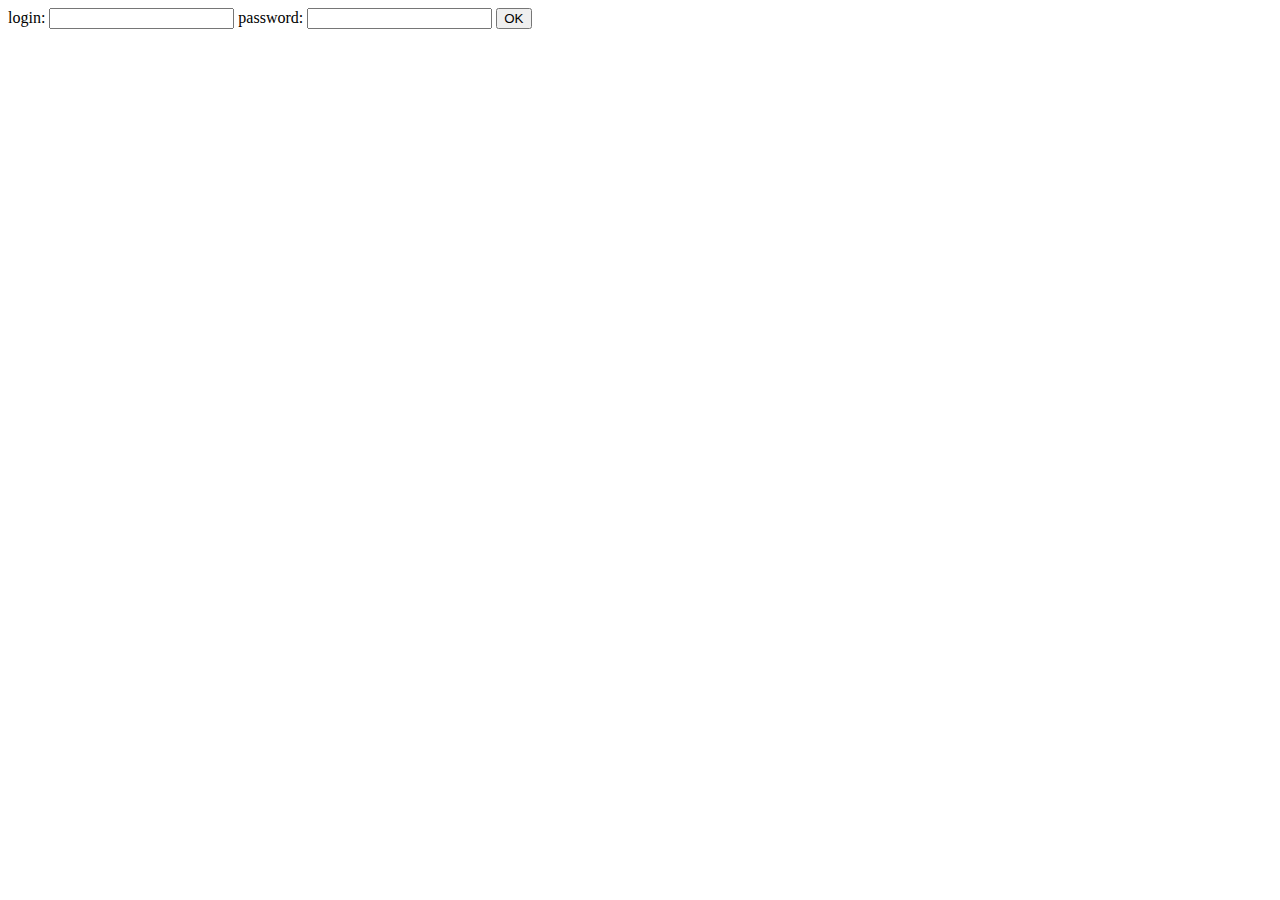
<file: d04/ex01/index.html>
<!DOCTYPE html>
<html lang="en" dir="ltr">
  <head>
    <meta charset="utf-8">
    <title></title>
  </head>
  <body>
    <form class="" action="create.php" method="post">
      login: <input type="text" name="login" value="">
      password: <input type="password" name="passwd" value="">
      <input type="submit" name="submit" value="OK">
    </form>
  </body>
</html>
</file>
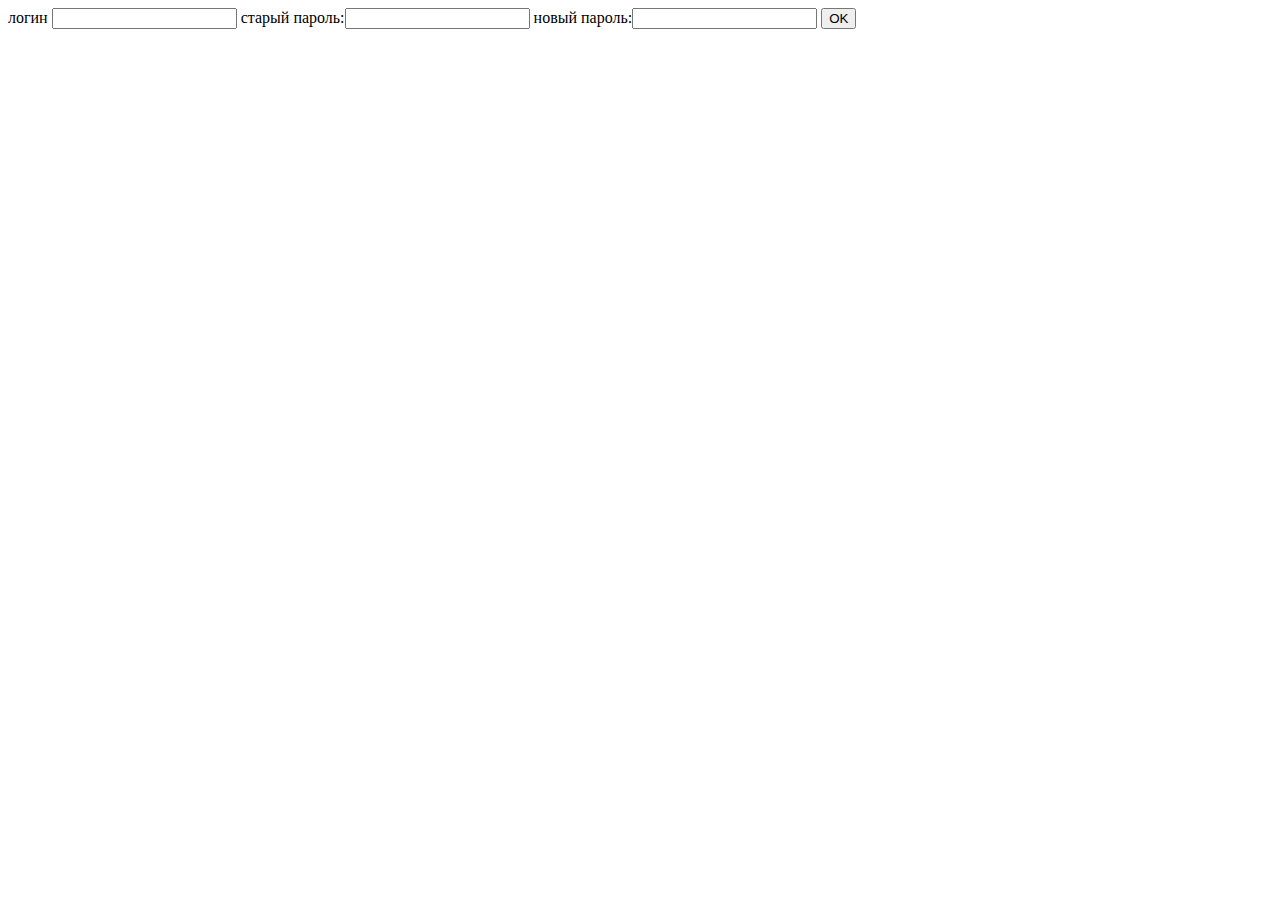
<file: d04/ex02/index.html>
<!DOCTYPE html>
<html lang="en" dir="ltr">
  <head>
    <meta charset="utf-8">
    <title></title>
  </head>
  <body>
    <form class="" action="modif.php" method="post">
      логин <input type="text" name="login" value=""/>
      старый пароль:<input type="password" name="oldpw" value=""/>
      новый пароль:<input type="password" name="newpw" value=""/>
      <input type="submit" name="submit" value="OK">
    </form>
  </body>
</html>
</file>
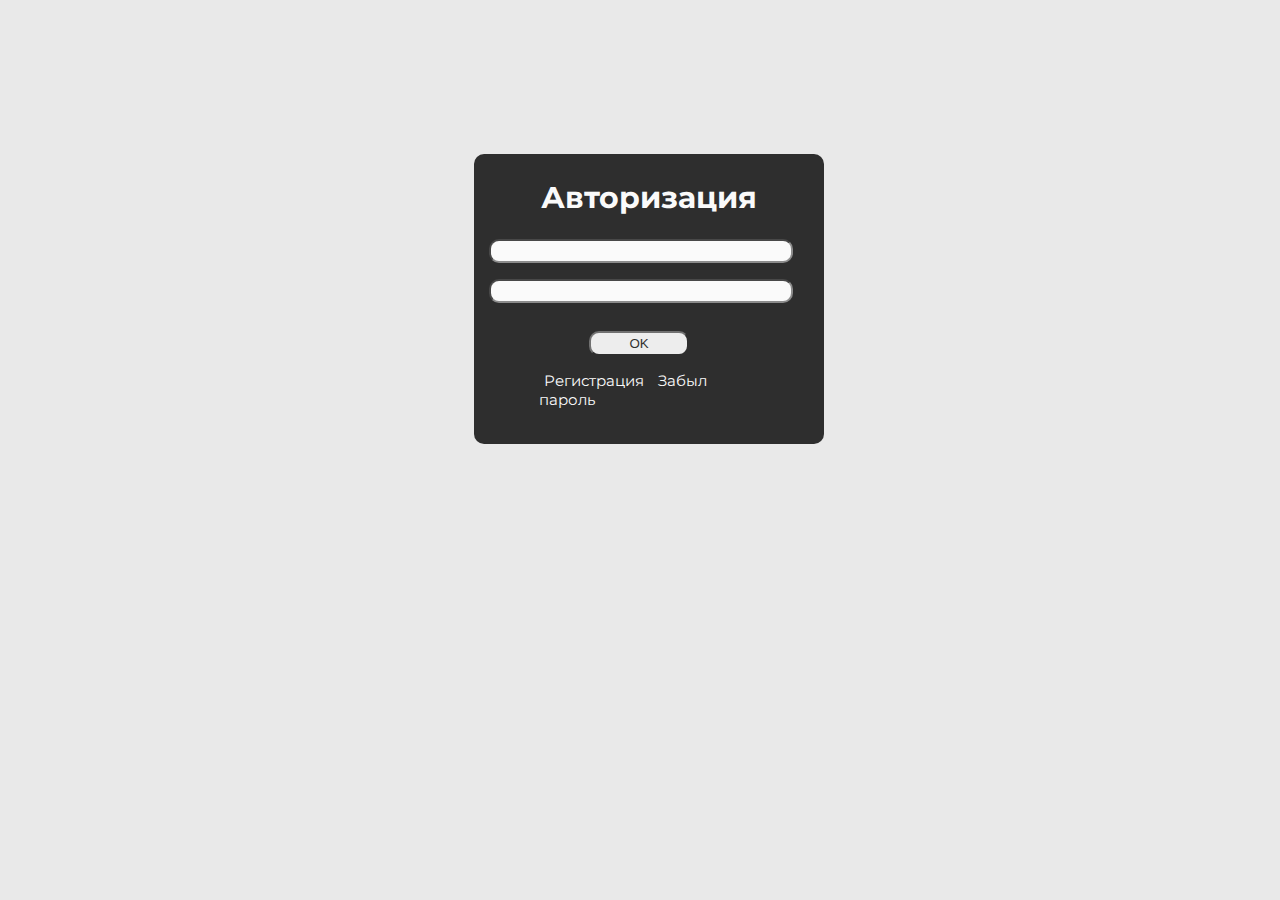
<file: d04/ex04/index.html>
<!DOCTYPE html>
<html lang="ru" dir="ltr">
  <head>
    <meta charset="utf-8">
    <title>Щегло-чат</title>
    <link href="https://fonts.googleapis.com/css?family=Montserrat:200,400,600&amp;subset=cyrillic" rel="stylesheet">
    <link rel="stylesheet" href="css/style.css">
  </head>
  <body>
    <form class="auth_ruv" action="parth/login.php" method="post">
      <h1>Авторизация</h1>
      <input class="index" type="text" name="login" value=""> <br>
      <input class="index" type="password" name="passwd" value=""> <br>
      <input class="input" type="submit" name="submit" value="OK">
        <div class="index_a">
        <a href="create.html">Регистрация</a>
        <a href="modifi.html">Забыл пароль</a>
      </div>
    </form>
  </body>
</html>
</file>
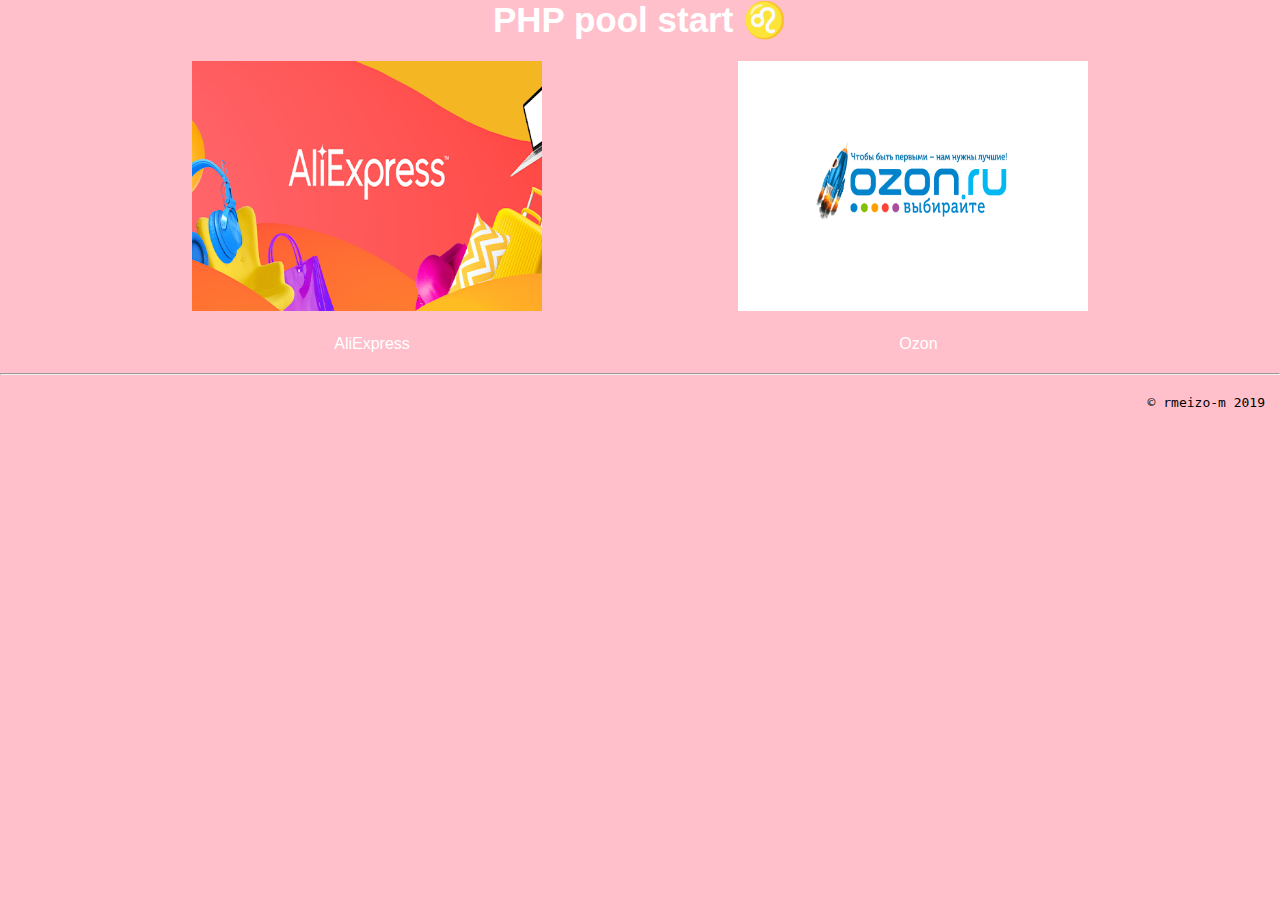
<file: d00/ex00/basics.html>
<!-- *********************************************************************** -->
<!--                                                                         -->
<!--                                                      :::      ::::::::  -->
<!-- basics.html                                        :+:      :+:    :+:  -->
<!--                                                  +:+ +:+         +:+    -->
<!-- By: rmeizo-m <marvin@42.fr>                    +#+  +:+       +#+       -->
<!--                                              +#+#+#+#+#+   +#+          -->
<!-- Created: 2019/05/28 17:30:58 by rmeizo-m          #+#    #+#            -->
<!-- Updated: 2019/05/28 17:31:01 by rmeizo-m         ###   ########.fr      -->
<!--                                                                         -->
<!-- *********************************************************************** -->

<!DOCTYPE html>
<html lang="en" dir="ltr">
  <head>
    <meta charset="utf-8">
    <title>Basics</title>
    <meta name="viewport" content="width=device-width">
	  <style type="text/css">
      * {
        margin:0;
        padding:0;
      }

      body{
        background-color: pink;
        font-family: sans-serif;
      }

      h1{
        color: white;
        text-align: center;
        font-size: 35px;
      }
      a{
        text-decoration: none;
        color: white;
      }

      p {
        text-align: center;
        margin: 20px 0px 0px 10px;
      }

      .image {
        display: inline-block;
        margin-left: 15%;
        padding: 20px 0px;
      }

      .image img{
        width: 350px;
        height: 250px;
      }
      footer p{
			text-align: right;
			font-family: monospace;
      margin-right: 15px;
		}
    </style>
  </head>
  <body>
    <h1>PHP pool start &#9804;</h1>
    <div class="image">
      <img src="images/aliexpress.png" alt="aliexpress">
      <br>
      <p><a href="http://www.aliexpress.com">AliExpress</a></p>
    </div>
    <div class="image">
      <img src="images/ozon_ru.png" alt="">
      <br>
      <p><a href="http://www.ozon.ru">Ozon</a></p>
    </div>
    <hr>
    <footer><p>&copy; rmeizo-m 2019</p></footer>
  </body>
</html>
</file>
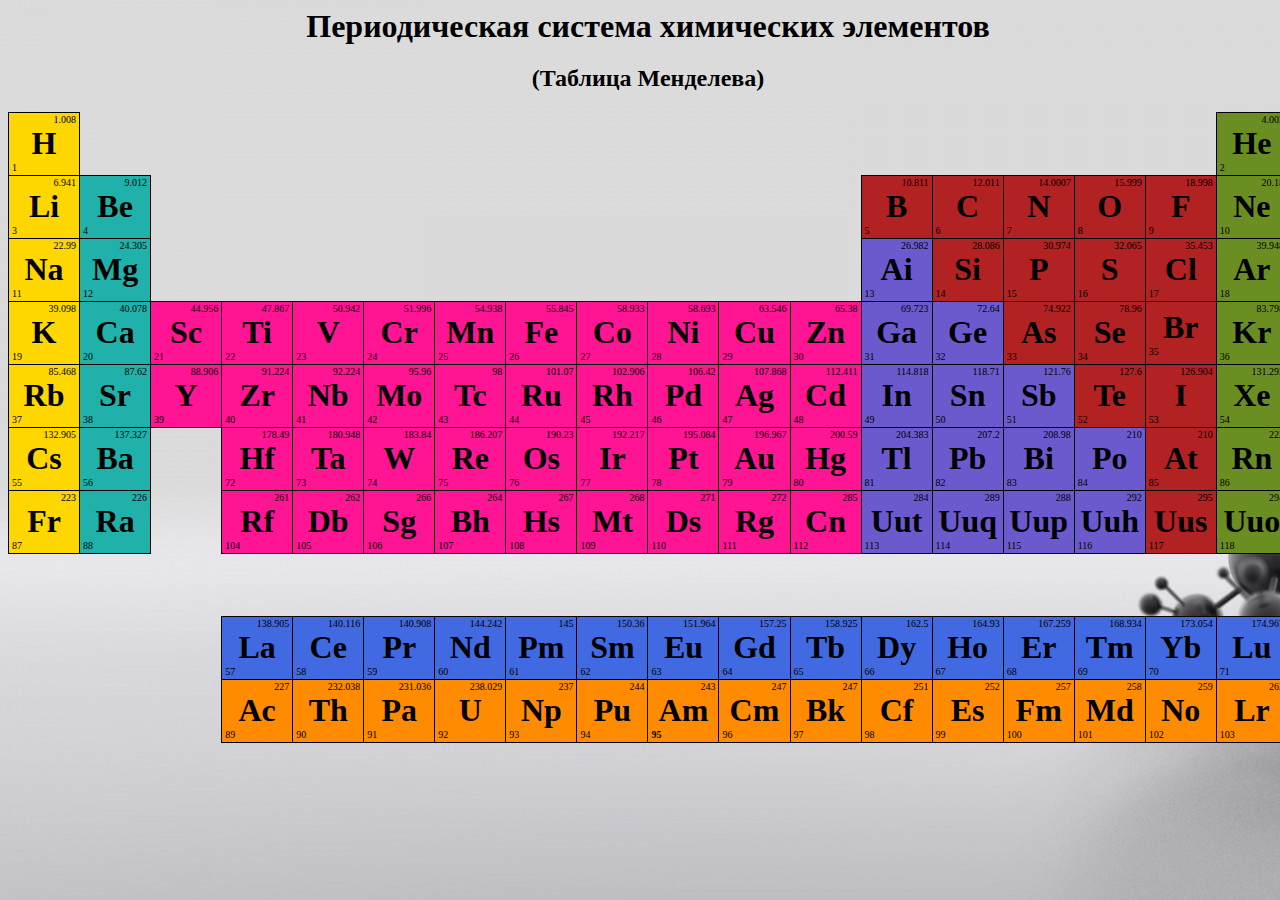
<file: d00/ex01/mendeleiev.html>
<!-- *********************************************************************** -->
<!--                                                                         -->
<!--                                                      :::      ::::::::  -->
<!-- mendeleive.html                                    :+:      :+:    :+:  -->
<!--                                                  +:+ +:+         +:+    -->
<!-- By: rmeizo-m <marvin@42.fr>                    +#+  +:+       +#+       -->
<!--                                              +#+#+#+#+#+   +#+          -->
<!-- Created: 2019/05/29 17:31:35 by rmeizo-m          #+#    #+#            -->
<!-- Updated: 2019/05/29 17:31:37 by rmeizo-m         ###   ########.fr      -->
<!--                                                                         -->
<!-- *********************************************************************** -->

<!DOCTYPE html>
<html>
<head>
	<meta charset="utf-8">
	<meta name="viewport" content="width=device-width">
	<title>Periodic Table</title>
	<style type="text/css">
		.hed {
			color: #000000;
			text-align: center;
		}
		#border{
			border: none;
		}
		table {
			border-collapse: collapse;
			width: 100%;
		}
		td {
			width: 60px;
			height: 60px;
			border: 1px solid black;
		}
		h1 {
			color: #000000;
			text-align: center;
			margin: 0;
		}
		h2 {
			color: #000000;
			text-align: center;
		}
		p {
			font-size: 10px;
			margin: 0;
		}
		body {
			width: 100%;
			background-image: url(images/images.jpeg);
      height: 5px;
		}
		.nbr_top {
			margin-right: 2px;
      text-align: right;
		}
		.nbr_bottom {
			margin-left: 2px;
			text-align: left;
		}
		.gold {
			background-color: #ffd700;
		}
		.pink {
			background-color: #ff1493;
		}
		.green {
			background-color: #6b8e23;
		}
		.red {
			background-color: #b22222;
		}
		.blue {
			background-color: #6a5acd;
		}
		.sea {
			background-color: #20b2aa;
		}
		.blue_two {
			background-color: #4169e1;
		}
		.orange {
			background-color: #ff8c00;
		}
	</style>
</head>
<body>
	<div>
		<table contenteditable="true">
			<h1 class="hed">Периодическая система химических элементов</h1>
			<h2>(Таблица Менделева)</h2>
			<!-- Первый ряд -->
			<tr>
				<td class="gold">
					<div>
						<p class="nbr_top">1.008</p>
						<h1>H</h1>
						<p class="nbr_bottom">1</p>
					</div>
				</td>
				<td colspan="16" id="border"></td>
				<td class="green">
					<div>
						<p class="nbr_top">4.003</p>
						<h1>He</h1>
						<p class="nbr_bottom">2</p>
					</div>
				</td>
			</tr>
			<!-- Второй ряд -->
			<tr>
				<td class="gold">
					<div>
						<p class="nbr_top">6.941</p>
						<h1>Li</h1>
						<p class="nbr_bottom">3</p>
					</div>
				</td>
				<td class="sea">
					<div>
						<p class="nbr_top">9.012</p>
						<h1>Be</h1>
						<p class="nbr_bottom">4</p>
					</div>
				</td>
				<div>
					<td colspan="10" id="border"></td>
				</div>
				<td class="red">
					<div>
						<p class="nbr_top">10.811</p>
						<h1>B</h1>
						<p class="nbr_bottom">5</p>
					</div>
				</td>
				<td class="red">
					<div>
						<p class="nbr_top">12.011</p>
						<h1>C</h1>
						<p class="nbr_bottom">6</p>
					</div>
				</td>
				<td class="red">
					<div>
						<p class="nbr_top">14.0007</p>
						<h1>N</h1>
						<p class="nbr_bottom">7</p>
					</div>
				</td>
				<td class="red">
					<div>
						<p class="nbr_top">15.999</p>
						<h1>O</h1>
						<p class="nbr_bottom">8</p>
					</div>
				</td>
				<td class="red">
					<div>
						<p class="nbr_top">18.998</p>
						<h1>F</h1>
						<p class="nbr_bottom">9</p>
					</div>
				</td>
				<td class="green">
					<div>
						<p class="nbr_top">20.18</p>
						<h1>Ne</h1>
						<p class="nbr_bottom">10</p>
					</div>
				</td>
			</tr>
			<!-- Третий ряд -->
			<tr>
				<td class="gold">
					<div>
						<p class="nbr_top">22.99</p>
						<h1>Na</h1>
						<p class="nbr_bottom">11</p>
					</div>
				</td>
				<td class="sea">
					<div>
						<p class="nbr_top">24.305</p>
						<h1>Mg</h1>
						<p class="nbr_bottom">12</p>
					</div>
				</td>
				<td colspan="10" id="border"></td>
				<td class="blue">
					<div>
						<p class="nbr_top">26.982</p>
						<h1>Ai</h1>
						<p class="nbr_bottom">13</p>
					</div>
				</td>
				<td class="red">
					<div>
						<p class="nbr_top">28.086</p>
						<h1>Si</h1>
						<p class="nbr_bottom">14</p>
					</div>
				</td>
				<td class="red">
					<div>
						<p class="nbr_top">30.974</p>
						<h1>P</h1>
						<p class="nbr_bottom">15</p>
					</div>
				</td>
				<td class="red">
					<div>
						<p class="nbr_top">32.065</p>
						<h1>S</h1>
						<p class="nbr_bottom">16</p>
					</div>
				</td>
				<td class="red">
					<div>
						<p class="nbr_top">35.453</p>
						<h1>Cl</h1>
						<p class="nbr_bottom">17</p>
					</div>
				</td>
				<td class="green">
					<div>
						<p class="nbr_top">39.948</p>
						<h1>Ar</h1>
						<p class="nbr_bottom">18</p>
					</div>
				</td>
			</tr>
			<!-- Четвертый ряд -->
			<tr>
				<td class="gold">
					<div>
						<p class="nbr_top">39.098</p>
						<h1>K</h1>
						<p class="nbr_bottom">19</p>
					</div>
				</td>
				<td class="sea">
					<div>
						<p class="nbr_top">40.078</p>
						<h1>Ca</h1>
						<p class="nbr_bottom">20</p>
					</div>
				</td>
				<td  class="pink">
					<div>
						<p class="nbr_top">44.956</p>
						<h1>Sc</h1>
						<p class="nbr_bottom">21</p>
					</div>
				</td>
				<td  class="pink">
					<div>
						<p class="nbr_top">47.867</p>
						<h1>Ti</h1>
						<p class="nbr_bottom">22</p>
					</div>
				</td>
				<td  class="pink">
					<div>
						<p class="nbr_top">50.942</p>
						<h1>V</h1>
						<p class="nbr_bottom">23</p>
					</div>
				</td>
				<td  class="pink">
					<div>
						<p class="nbr_top">51.996</p>
						<h1>Cr</h1>
						<p class="nbr_bottom">24</p>
					</div>
				</td>
				<td class="pink">
					<div>
						<p class="nbr_top">54.938</p>
						<h1>Mn</h1>
						<p class="nbr_bottom">25</p>
					</div>
				</td>
				<td  class="pink">
					<div>
						<p class="nbr_top">55.845</p>
						<h1>Fe</h1>
						<p class="nbr_bottom">26</p>
					</div>
				</td>
				<td  class="pink">
					<div>
						<p class="nbr_top">58.933</p>
						<h1>Co</h1>
						<p class="nbr_bottom">27</p>
					</div>
				</td>
				<td class="pink">
					<div>
						<p class="nbr_top">58.693</p>
						<h1>Ni</h1>
						<p class="nbr_bottom">28</p>
					</div>
				</td>
				<td  class="pink">
					<div>
						<p class="nbr_top">63.546</p>
						<h1>Cu</h1>
						<p class="nbr_bottom">29</p>
					</div>
				</td>
				<td  class="pink">
					<div>
						<p class="nbr_top">65.38</p>
						<h1>Zn</h1>
						<p class="nbr_bottom">30</p>
					</div>
				</td>
				<td class="blue">
					<div>
						<p class="nbr_top">69.723</p>
						<h1>Ga</h1>
						<p class="nbr_bottom">31</p>
					</div>
				</td>
				<td class="blue">
					<div>
						<p class="nbr_top">72.64</p>
						<h1>Ge</h1>
						<p class="nbr_bottom">32</p>
					</div>
				</td>
				<td class="red">
					<div>
						<p class="nbr_top">74.922</p>
						<h1>As</h1>
						<p class="nbr_bottom">33</p>
					</div>
				</td>
				<td class="red">
					<div>
						<p class="nbr_top">78.96</p>
						<h1>Se</h1>
						<p class="nbr_bottom">34</p>
					</div>
				</td>
				<td class="red">
					<div>
						<p class="nbr_top"></p>
						<h1>Br</h1>
						<p class="nbr_bottom">35</p>
					</div>
				</td>
				<td class="green">
					<div>
						<p class="nbr_top">83.798</p>
						<h1>Kr</h1>
						<p class="nbr_bottom">36</p>
					</div>
				</td>
			</tr>
			<!-- Пятый ряд -->
			<tr>
				<td class="gold">
					<div>
						<p class="nbr_top">85.468</p>
						<h1>Rb</h1>
						<p class="nbr_bottom">37</p>
					</div>
				</td>
				<td class="sea">
					<div>
						<p class="nbr_top">87.62</p>
						<h1>Sr</h1>
						<p class="nbr_bottom">38</p>
					</div>
				</td>
				<td  class="pink">
					<div>
						<p class="nbr_top">88.906</p>
						<h1>Y</h1>
						<p class="nbr_bottom">39</p>
					</div>
				</td>
				<td  class="pink">
					<div>
						<p class="nbr_top">91.224</p>
						<h1>Zr</h1>
						<p class="nbr_bottom">40</p>
					</div>
				</td>
				<td  class="pink">
					<div>
						<p class="nbr_top">92.224</p>
						<h1>Nb</h1>
						<p class="nbr_bottom">41</p>
					</div>
				</td>
				<td  class="pink">
					<div>
						<p class="nbr_top">95.96</p>
						<h1>Mo</h1>
						<p class="nbr_bottom">42</p>
					</div>
				</td>
				<td  class="pink">
					<div>
						<p class="nbr_top">98</p>
						<h1>Tc</h1>
						<p class="nbr_bottom">43</p>
					</div>
				</td>
				<td  class="pink">
					<div>
						<p class="nbr_top">101.07</p>
						<h1>Ru</h1>
						<p class="nbr_bottom">44</p>
					</div>
				</td>
				<td  class="pink">
					<div>
						<p class="nbr_top">102.906</p>
						<h1>Rh</h1>
						<p class="nbr_bottom">45</p>
					</div>
				</td>
			    <td  class="pink">
			        <div>
			          <p class="nbr_top">106.42</p>
			          <h1>Pd</h1>
			          <p class="nbr_bottom">46</p>
			        </div>
			    </td>
			    <td  class="pink">
			        <div>
			          <p class="nbr_top">107.868</p>
			          <h1>Ag</h1>
			          <p class="nbr_bottom">47</p>
			        </div>
			    </td>
			    <td  class="pink">
			        <div>
			          <p class="nbr_top">112.411</p>
			          <h1>Cd</h1>
			          <p class="nbr_bottom">48</p>
			        </div>
			    </td>
			    <td class="blue">
			        <div>
			          <p class="nbr_top">114.818</p>
			          <h1>In</h1>
			          <p class="nbr_bottom">49</p>
			        </div>
			    </td>
			    <td class="blue">
			        <div>
			          <p class="nbr_top">118.71</p>
			          <h1>Sn</h1>
			          <p class="nbr_bottom">50</p>
			        </div>
			    </td>
			    <td class="blue">
			        <div>
			          <p class="nbr_top">121.76</p>
			          <h1>Sb</h1>
			          <p class="nbr_bottom">51</p>
			        </div>
			    </td>
			    <td class="red">
			        <div>
			          <p class="nbr_top">127.6</p>
			          <h1>Te</h1>
			          <p class="nbr_bottom">52</p>
			        </div>
			    </td>
			    <td class="red">
			        <div>
			          <p class="nbr_top">126.904</p>
			          <h1>I</h1>
			          <p class="nbr_bottom">53</p>
			        </div>
			    </td>
			    <td class="green">
			        <div>
			          <p class="nbr_top">131.293</p>
			          <h1>Xe</h1>
			          <p class="nbr_bottom">54</p>
			        </div>
			    </td>
			    </tr>
    			<!-- Шестой ряд -->
			    <tr>
			      <td class="gold">
			        <div>
			          <p class="nbr_top">132.905</p>
			          <h1>Cs</h1>
			          <p class="nbr_bottom">55</p>
			        </div>
			      </td>
			      <td class="sea">
			        <div>
			          <p class="nbr_top">137.327</p>
			          <h1>Ba</h1>
			          <p class="nbr_bottom">56</p>
			        </div>
			      </td>
			      <td colspan="1" style="border:0"></td>
			      <td class="pink">
			        <div>
			          <p class="nbr_top">178.49</p>
			          <h1>Hf</h1>
			          <p class="nbr_bottom">72</p>
			        </div>
			      </td>
			      <td class="pink">
			        <div>
			          <p class="nbr_top">180.948</p>
			          <h1>Ta</h1>
			          <p class="nbr_bottom">73</p>
			        </div>
			      </td>
			      <td class="pink">
			        <div>
			          <p class="nbr_top">183.84</p>
			          <h1>W</h1>
			          <p class="nbr_bottom">74</p>
			        </div>
			      </td>
			      <td class="pink">
			        <div>
			          <p class="nbr_top">186.207</p>
			          <h1>Re</h1>
			          <p class="nbr_bottom">75</p>
			        </div>
			      </td>
			      <td class="pink">
			        <div>
			          <p class="nbr_top">190.23</p>
			          <h1>Os</h1>
			          <p class="nbr_bottom">76</p>
			        </div>
			      </td>
			      <td class="pink">
			        <div>
			          <p class="nbr_top">192.217</p>
			          <h1>Ir</h1>
			          <p class="nbr_bottom">77</p>
			        </div>
			      </td>
			      <td class="pink">
			        <div>
			          <p class="nbr_top">195.084</p>
			          <h1>Pt</h1>
			          <p class="nbr_bottom">78</p>
			        </div>
			      </td>
			      <td class="pink">
			        <div>
			          <p class="nbr_top">196.967</p>
			          <h1>Au</h1>
			          <p class="nbr_bottom">79</p>
			        </div>
			      </td>
			      <td class="pink">
			        <div>
			          <p class="nbr_top">200.59</p>
			          <h1>Hg</h1>
			          <p class="nbr_bottom">80</p>
			        </div>
			      </td>
			      <td class="blue">
			        <div>
			          <p class="nbr_top">204.383</p>
			          <h1>Tl</h1>
			          <p class="nbr_bottom">81</p>
			        </div>
			      </td>
			      <td class="blue">
			        <div>
			          <p class="nbr_top">207.2</p>
			          <h1>Pb</h1>
			          <p class="nbr_bottom">82</p>
			        </div>
			      </td>
			      <td class="blue">
			        <div>
			          <p class="nbr_top">208.98</p>
			          <h1>Bi</h1>
			          <p class="nbr_bottom">83</p>
			        </div>
			      </td>
			      <td class="blue">
			        <div>
			          <p class="nbr_top">210</p>
			          <h1>Po</h1>
			          <p class="nbr_bottom">84</p>
			        </div>
			      </td>
			      <td class="red">
			        <div>
			          <p class="nbr_top">210</p>
			          <h1>At</h1>
			          <p class="nbr_bottom">85</p>
			        </div>
			      </td>
			      <td class="green">
			        <div>
			          <p class="nbr_top">222</p>
			          <h1>Rn</h1>
			          <p class="nbr_bottom">86</p>
			        </div>
			      </td>
			    </tr>
			    <!-- Седьмой ряд -->
			    <tr>
			      <td class="gold">
			        <div>
			          <p class="nbr_top">223</p>
			          <h1>Fr</h1>
			          <p class="nbr_bottom">87</p>
			        </div>
			      </td>
			      <td class="sea">
			        <div>
			          <p class="nbr_top">226</p>
			          <h1>Ra</h1>
			          <p class="nbr_bottom">88</p>
			        </div>
			      </td>
			      	<div>
			      	   	<td colspan="1" style="border: 0"></td>
			      	</div>
			      <td  class="pink">
			        <div>
			          <p class="nbr_top">261</p>
			          <h1>Rf</h1>
			          <p class="nbr_bottom">104</p>
			        </div>
			      </td>
			      <td  class="pink">
			        <div>
			          <p class="nbr_top">262</p>
			          <h1>Db</h1>
			          <p class="nbr_bottom">105</p>
			        </div>
			      </td>
			      <td  class="pink">
			        <div>
			          <p class="nbr_top">266</p>
			          <h1>Sg</h1>
			          <p class="nbr_bottom">106</p>
			        </div>
			      </td>
			      <td  class="pink">
			        <div>
			          <p class="nbr_top">264</p>
			          <h1>Bh</h1>
			          <p class="nbr_bottom">107</p>
			        </div>
			      </td>
			      <td  class="pink">
			        <div>
			          <p class="nbr_top">267</p>
			          <h1>Hs</h1>
			          <p class="nbr_bottom">108</p>
			        </div>
			      </td>
			      <td class="pink">
			        <div>
			          <p class="nbr_top">268</p>
			          <h1>Mt</h1>
			          <p class="nbr_bottom">109</p>
			        </div>
			      </td>
			      <td class="pink">
			        <div>
			          <p class="nbr_top">271</p>
			          <h1>Ds</h1>
			          <p class="nbr_bottom">110</p>
			        </div>
			      </td>
			      <td class="pink">
			        <div>
			          <p class="nbr_top">272</p>
			          <h1>Rg</h1>
			          <p class="nbr_bottom">111</p>
			        </div>
			      </td>
			      <td class="pink">
			        <div>
			          <p class="nbr_top">285</p>
			          <h1>Cn</h1>
			          <p class="nbr_bottom">112</p>
			        </div>
			      </td>
			      <td class="blue">
			        <div>
			          <p class="nbr_top">284</p>
			          <h1>Uut</h1>
			          <p class="nbr_bottom">113</p>
			        </div>
			      </td>
			      <td class="blue">
			        <div>
			          <p class="nbr_top">289</p>
			          <h1>Uuq</h1>
			          <p class="nbr_bottom">114</p>
			        </div>
			      </td>
			      <td class="blue">
			        <div>
			          <p class="nbr_top">288</p>
			          <h1>Uup</h1>
			          <p class="nbr_bottom">115</p>
			        </div>
			      </td>
			      <td class="blue">
			        <div>
			          <p class="nbr_top">292</p>
			          <h1>Uuh</h1>
			          <p class="nbr_bottom">116</p>
			        </div>
			      </td>
			      <td class="red">
			        <div>
			          <p class="nbr_top">295</p>
			          <h1>Uus</h1>
			          <p class="nbr_bottom">117</p>
			        </div>
			      </td>
			      <td class="green">
			        <div>
			          <p class="nbr_top">294</p>
			          <h1>Uuo</h1>
			          <p class="nbr_bottom">118</p>
			        </div>
			      </td>
			    </tr>
			    <!-- Восьмой ряд -->
			    <tr>
			      <td colspan="18" style="border:0"></td>
			    </tr>
				<!-- Девятый ряд -->
			    <tr>
			      <td colspan="3" style="border:0"></td>
			      <td class="blue_two">
			        <div>
			          <p class="nbr_top">138.905</p>
			          <h1>La</h1>
			          <p class="nbr_bottom">57</p>
			        </div>
			      </td>
			      <td class="blue_two">
			        <div>
			          <p class="nbr_top">140.116</p>
			          <h1>Ce</h1>
			          <p class="nbr_bottom">58</p>
			        </div>
			      </td>
			      <td class="blue_two">
			        <div>
			          <p class="nbr_top">140.908</p>
			          <h1>Pr</h1>
			          <p class="nbr_bottom">59</p>
			        </div>
			      </td>
			      <td class="blue_two">
			        <div>
			          <p class="nbr_top">144.242</p>
			          <h1>Nd</h1>
			          <p class="nbr_bottom">60</p>
			        </div>
			      </td>
			      <td class="blue_two">
			        <div>
			          <p class="nbr_top">145</p>
			          <h1>Pm</h1>
			          <p class="nbr_bottom">61</p>
			        </div>
			      </td>
			      <td class="blue_two">
			        <div>
			          <p class="nbr_top">150.36</p>
			          <h1>Sm</h1>
			          <p class="nbr_bottom">62</p>
			        </div>
			      </td>
			      <td class="blue_two">
			        <div>
			          <p class="nbr_top">151.964</p>
			          <h1>Eu</h1>
			          <p class="nbr_bottom">63</p>
			        </div>
			      </td>
			      <td class="blue_two">
			        <div>
			          <p class="nbr_top">157.25</p>
			          <h1>Gd</h1>
			          <p class="nbr_bottom">64</p>
			        </div>
			      </td>
			      <td class="blue_two">
			        <div>
			          <p class="nbr_top">158.925</p>
			          <h1>Tb</h1>
			          <p class="nbr_bottom">65</p>
			        </div>
			      </td>
			      <td class="blue_two">
			        <div>
			          <p class="nbr_top">162.5</p>
			          <h1>Dy</h1>
			          <p class="nbr_bottom">66</p>
			        </div>
			      </td>
			      <td class="blue_two">
			        <div>
			          <p class="nbr_top">164.93</p>
			          <h1>Ho</h1>
			          <p class="nbr_bottom">67</p>
			        </div>
			      </td>
			      <td class="blue_two">
			        <div>
			          <p class="nbr_top">167.259</p>
			          <h1>Er</h1>
			          <p class="nbr_bottom">68</p>
			        </div>
			      </td>
			      <td class="blue_two">
			        <div>
			          <p class="nbr_top">168.934</p>
			          <h1>Tm</h1>
			          <p class="nbr_bottom">69</p>
			        </div>
			      </td>
			      <td class="blue_two">
			        <div>
			          <p class="nbr_top">173.054</p>
			          <h1>Yb</h1>
			          <p class="nbr_bottom">70</p>
			        </div>
			      </td>
			      <td class="blue_two">
			        <div>
			          <p class="nbr_top">174.967</p>
			          <h1>Lu</h1>
			          <p class="nbr_bottom">71</p>
			        </div>
			      </td>
			    </tr>
			    <!-- Десятый ряд -->
			    <tr>
			      <td colspan="3" style="border:0"></td>
			      <td class="orange">
			        <div>
			          <p class="nbr_top">227</p>
			          <h1>Ac</h1>
			          <p class="nbr_bottom">89</p>
			        </div>
			      </td>
			      <td class="orange">
			        <div>
			          <p class="nbr_top">232.038</p>
			          <h1>Th</h1>
			          <p class="nbr_bottom">90</p>
			        </div>
			      </td>
			      <td class="orange">
			        <div>
			          <p class="nbr_top">231.036</p>
			          <h1>Pa</h1>
			          <p class="nbr_bottom">91</p>
			        </div>
			      </td>
			      <td class="orange">
			        <div>
			          <p class="nbr_top">238.029</p>
			          <h1>U</h1>
			          <p class="nbr_bottom">92</p>
			        </div>
			      </td>
			      <td class="orange">
			        <div>
			          <p class="nbr_top">237</p>
			          <h1>Np</h1>
			          <p class="nbr_bottom">93</p>
			        </div>
			      </td>
			      <td class="orange">
			        <div>
			          <p class="nbr_top">244</p>
			          <h1>Pu</h1>
			          <p class="nbr_bottom">94</p>
			        </div>
			      </td>
			      <td class="orange">
			        <div>
			          <p class="nbr_top">243</p>
			          <h1>Am</h>
			          <p class="nbr_bottom">95</p>
			        </div>
			      </td>
			      <td class="orange">
			        <div>
			          <p class="nbr_top">247</p>
			          <h1>Cm</h1>
			          <p class="nbr_bottom">96</p>
			        </div>
			      </td>
			      <td class="orange">
			        <div>
			          <p class="nbr_top">247</p>
			          <h1>Bk</h1>
			          <p class="nbr_bottom">97</p>
			        </div>
			      </td>
			      <td class="orange">
			        <div>
			          <p class="nbr_top">251</p>
			          <h1>Cf</h1>
			          <p class="nbr_bottom">98</p>
			        </div>
			      </td>
			      <td class="orange">
			        <div>
			          <p class="nbr_top">252</p>
			          <h1>Es</h1>
			          <p class="nbr_bottom">99</p>
			        </div>
			      </td>
			      <td class="orange">
			        <div>
			          <p class="nbr_top">257</p>
			          <h1>Fm</h1>
			          <p class="nbr_bottom">100</p>
			        </div>
			      </td>
			      <td class="orange">
			        <div>
			          <p class="nbr_top">258</p>
			          <h1>Md</h1>
			          <p class="nbr_bottom">101</p>
			        </div>
			      </td>
			      <td class="orange">
			        <div>
			          <p class="nbr_top">259</p>
			          <h1>No</h1>
			          <p class="nbr_bottom">102</p>
			        </div>
			      </td>
			      <td class="orange">
			        <div>
			          <p class="nbr_top">262</p>
			          <h1>Lr</h1>
			          <p class="nbr_bottom">103</p>
			        </div>
			      </td>
				</tr>
		</table>
	</div>
</body>
<html>
</file>
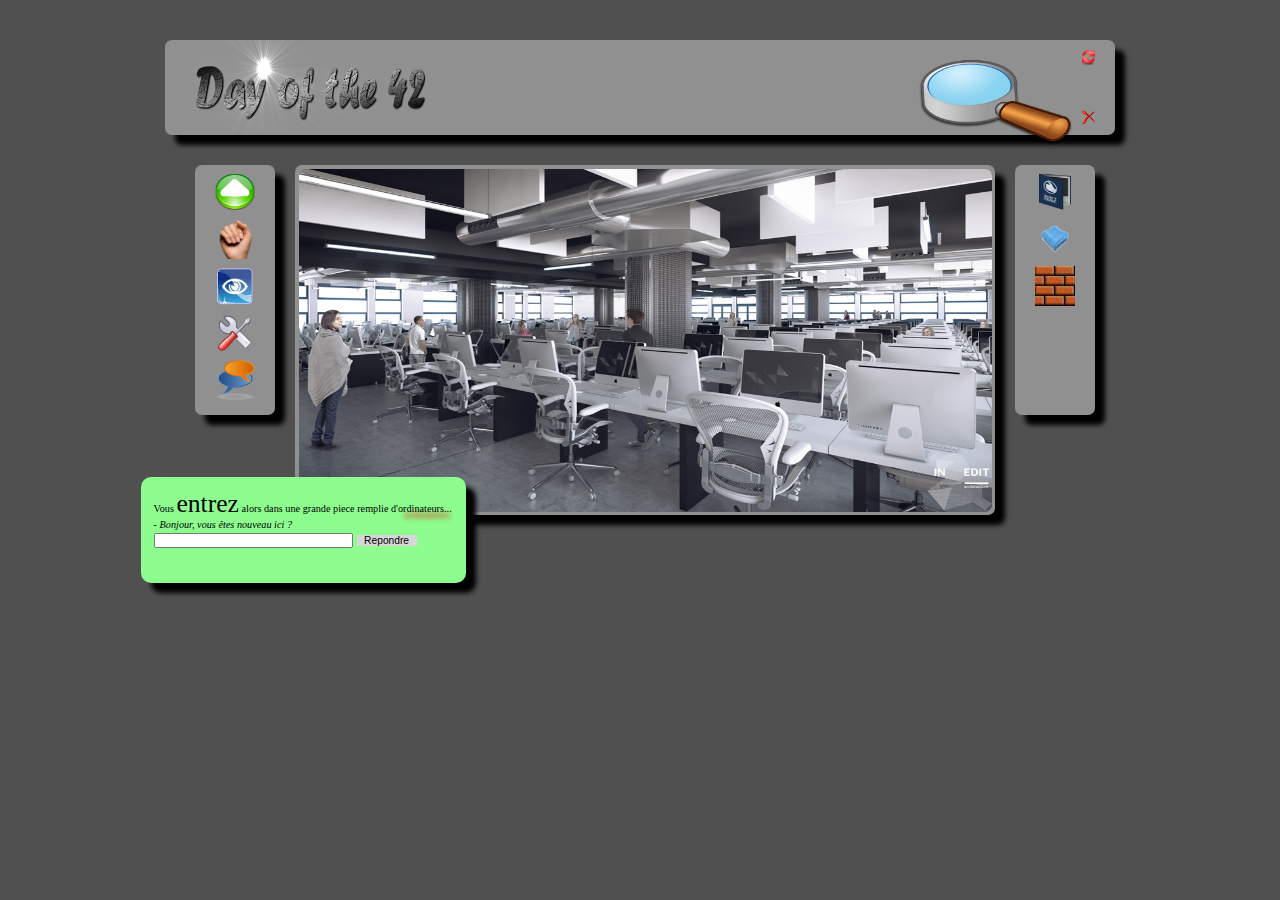
<file: d00/ex02/doft.html>
<!-- *********************************************************************** -->
<!--                                                                         -->
<!--                                                      :::      ::::::::  -->
<!-- doft.html                                          :+:      :+:    :+:  -->
<!--                                                  +:+ +:+         +:+    -->
<!-- By: rmeizo-m <marvin@42.fr>                    +#+  +:+       +#+       -->
<!--                                              +#+#+#+#+#+   +#+          -->
<!-- Created: 2019/05/29 17:31:35 by rmeizo-m          #+#    #+#            -->
<!-- Updated: 2019/05/29 17:31:37 by rmeizo-m         ###   ########.fr      -->
<!--                                                                         -->
<!-- *********************************************************************** -->

<!DOCTYPE html>
<html lang="en" dir="ltr">
  <head>
    <meta charset="utf-8">
    <title>Day of the 42</title>
    <link rel="stylesheet" href="doft.css">
  </head>
  <body>
    <div class="container">
      <div class="ruv">
        <img src="resources/day_of_the_42.png" alt="logo" class="logo">
        <img src="resources/loupe.png" alt="loupe" class="loupe">
        <div class="close">
        <a href="http://www.disney.com/"><img src="resources/reload.png" alt="reload" class="reload_img"></a>
        <a href="https://www.relaischateaux.com/"><img src="resources/close.gif" alt="close" class="close_img"></a>
        </div>
      </div>
      <div class="menu">
        <div class="nav_menu">
          <img src="resources/arrow.png" alt="Avancer">
          <img src="resources/main.png" alt="Prendre">
          <img src="resources/oeil.png" alt="Regarder">
          <img src="resources/outil.png" alt="Utiliser">
          <img src="resources/chat-icon.png" alt="Parler">
        </div>
        <div class="midel">
            <img src="resources/cluster.jpg" alt="" class="cluster">
            <a href="http://www.ikea.com/" target="_blank" class="ikea"></a>
            <a href="https://www.apple.com/" target="_blank" class="apple"></a>
        </div>
        <div class="nav_menu">
          <img src="resources/book.png" alt="icone d'un livre">
          <img src="resources/towel.png" alt="image d'une serviette bleue">
          <img src="resources/brick.jpg" alt="mur de briques" class="brick">
        </div>
      </div>
    </div>
    <div class="green">
      <p>Vous <span id="big">entrez</span> alors dans une grande piece remplie d'<span id="ordinateur">ordinateurs</span>...</p>
      <p id="italic">- Bonjour, vous êtes nouveau ici ?</p>
      <form>
        <input type="text" id="formulaire">
        <input type="submit" value="Repondre" id="repondre">
      </form>
    </div>
  </body>
</html>
</file>
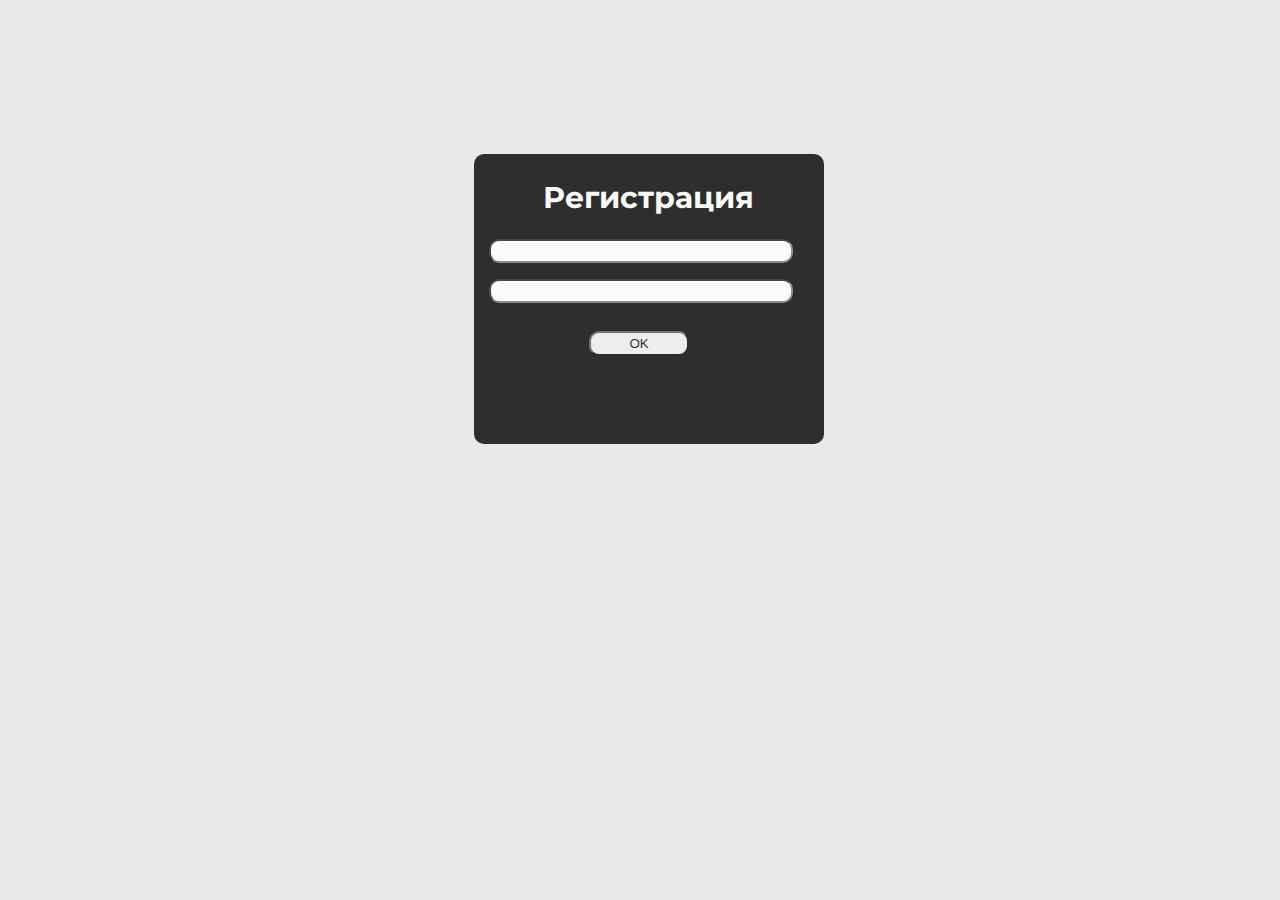
<file: d04/ex04/create.html>
<!DOCTYPE html>
<html lang="ru" dir="ltr">
  <head>
    <meta charset="utf-8">
    <title>Щегло-чат</title>
    <link href="https://fonts.googleapis.com/css?family=Montserrat:200,400,600&amp;subset=cyrillic" rel="stylesheet">
    <link rel="stylesheet" href="css/style.css">
  </head>
  <body>
    <form class="auth_ruv" action="parth/creat.php" method="post">
      <h1>Регистрация</h1>
      <input class="index" type="text" name="login" value=""> <br>
      <input class="index" type="password" name="passwd" value=""> <br>
      <input class="input" type="submit" name="submit" value="OK">
    </form>
  </body>
</html>
</file>
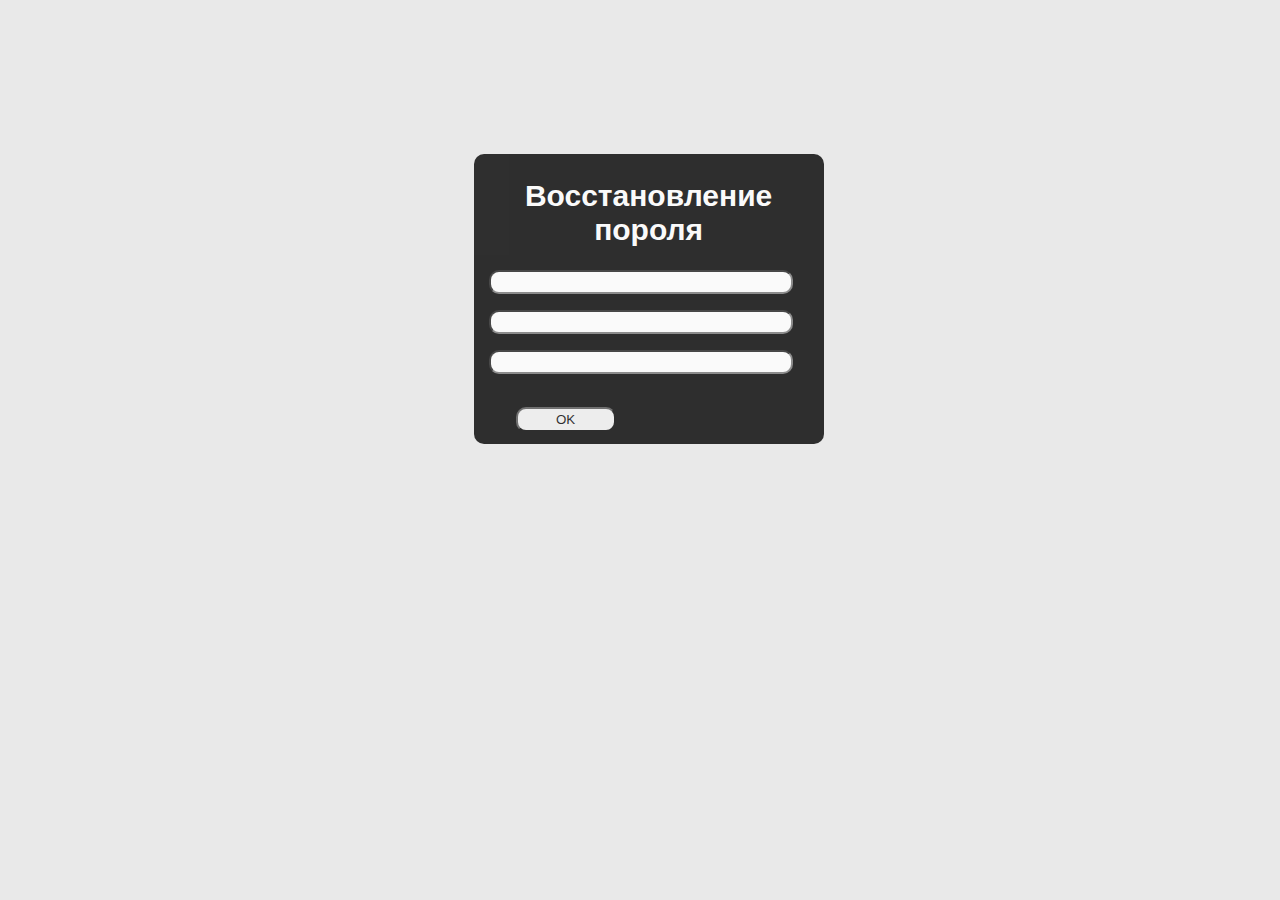
<file: d04/ex04/modifi.html>
<!DOCTYPE html>
<html lang="en" dir="ltr">
  <head>
    <meta charset="utf-8">
    <title></title>
    <link rel="stylesheet" href="css/style.css">
  </head>
  <body>
    <div class="auth_ruv">
      <form class="auth_index" action="parth/modifi.php" method="post">
        <h1>Восстановление пороля</h1>
        <input class="index" type="text" name="login" value=""/>
        <input class="index" type="password" name="oldpw" value=""/>
        <input class="index" type="password" name="newpw" value=""/>
        <input class="index_button" type="submit" name="submit" value="OK">
        <!---<button class="index_button" type="button" name="button"><a href="index.html">Назад</a></button>--->
      </form>
    </div>
  </body>
</html>
</file>
<file: d04/ex04/css/style.css>
* {
  margin:0;
  padding: 0;
}

body{
  background-color: #e9e9e9;
  font-family: 'Montserrat', sans-serif;
  font-size: 15px;
  margin: 0;
  padding: 0;
}

a{
  text-decoration: none;
}

.auth_ruv{
  width: 350px;
  height: 290px;
  background-color: black;
  border-radius: 10px;
  margin-left: 37%;
  opacity: 0.8;
  margin-top: 12%;
}

h1, h3{
  color: #fff;
  text-align: center;
  padding: 25px 0px 15px 0px;
}

.index{
  width: 300px;
  margin: 8px 15px;
  height: 20px;
  border-radius: 10px;
}

.input{
  width: 100px;
  height: 25px;
  border-radius: 10px;
  margin-left: 33%;
  margin-top: 20px;
}

.index_button{
    width: 100px;
    height: 25px;
    border-radius: 10px;
    margin-left: 12%;
    margin-top: 25px;
}

.index_a {
  margin: 15px 65px;
}
.index_a a{
  color: #fff;
  padding: 10px 5px;
}

.index_a a:hover{
  border-bottom: 3px solid orange ;
}
</file>
<file: d00/ex02/doft.css>
* {
  margin: 0;
  padding: 0;
}

body{
  background-color: rgb(80, 80, 80);
}

.ruv {
  width: 950px;
  height: 95px;
  border-radius: 7px;
  margin-top: 40px;
  background-color: rgb(144, 144, 144);
  display: flex;
  justify-content: flex-start;
  box-shadow: 10px 10px 5px black;
}

.logo {
  width: 250px;
  margin-left: 20px;
}

.loupe{
  width:18%;
  height: 100%;
  z-index: 2;
  margin-left:50%;
  margin-top: 15px;
}

.close img{
  width: 15px;
  height: 15px;
  display: block;
}

.reload_img{
  margin-top: 10px;
}

.close_img{
  margin-top: 45px;
}

.container{
  width: 950px;
  margin: 0 auto;
}

*.menu{
  display: flex;
  justify-content: flex-end;
}

.nav_menu{
  width: 80px;
  height: 250px;
  background-color: rgb(144, 144, 144);
  border-radius: 7px;
  margin: 30px 20px;
  box-shadow: 10px 10px 5px black;
}

.nav_menu img{
  display:block;
  width:40px;
  height: 40px;
  margin: auto;
  margin-top: 7px;
}

.nav_menu img:hover{
  border: 3px solid red;
  border-radius: 7px;
}

.midel{
  width: 700px;
  height: 350px;
  background-color: rgb(144, 144, 144);
  border-radius: 7px;
  display: block;
  box-shadow: 10px 10px 5px black;
  margin-top: 30px;
}

.cluster{
  width:99%;
  display:block;
  margin:auto;
  margin-top: 0.5%;
  z-index:2;
  height:98%;
  border-radius: 7px;
}

.ikea{
  width:10%;
  height: 43px;
  float: right;
  margin-top: -22%;
  margin-right: 57%;
  position: relative;
}
.apple{
  width:20%;
  height: 43px;
  float: right;
  margin-top: -22%;
  margin-right: 0%;
  position: relative;
}

.green{
  display:inline-block;
  background-color: rgb(140, 253, 142);
  width:300px;
  height:30px;
  z-index: 4;
  margin-top:-3%;
  margin-left: 11%;
  box-shadow: 10px 10px 5px black;
  border-radius: 10px;
  padding:1%;
  padding-bottom: 5%;
}

p{
  font-size: 0.8vw;
  margin:0;
  font-family: Verdana;
}
#big{
  font-size: 2vw;
  font-family: Georgia;
}
#italic{
  font-style: italic;
}
#ordinateur{
  text-shadow:6px 6px 5.5px red;
}
#repondre{
  background-color: rgb(214, 214, 214);
  border-color: rgb(80, 80, 80);
  border: 1px solid;
  border-style:none;
  height: 10%;
  vertical-align: center;
  display:inline-block;
  width:20%;
  font-size: 0.8vw;
}
#formulaire{
  width:65%;
  height:10%;
  display:inline-block;
  margin-top: 1%;
  font-size: 0.8vw;
}
</file>
